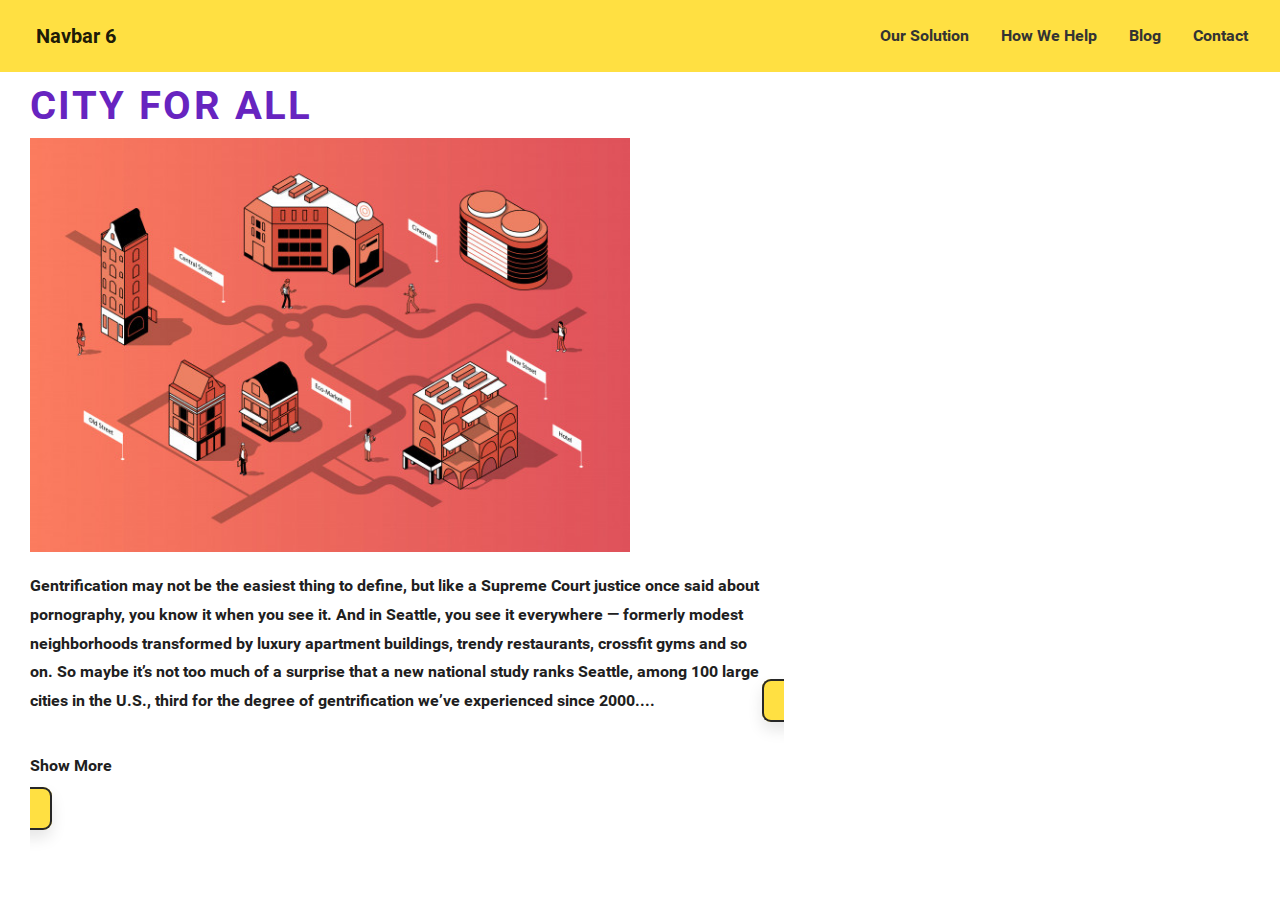
<file: index.html>
<!DOCTYPE html>
<html lang="en">
<head>
    <meta charset="UTF-8">
    <meta name="viewport" content="width=device-width, initial-scale=1.0, shrink-to-fit=no">
    <link rel="stylesheet" href="https://stackpath.bootstrapcdn.com/bootstrap/4.3.1/css/bootstrap.min.css" integrity="sha384-ggOyR0iXCbMQv3Xipma34MD+dH/1fQ784/j6cY/iJTQUOhcWr7x9JvoRxT2MZw1T" crossorigin="anonymous">
    <link rel="stylesheet" href="/CSS/globalstyle.css">
    <title>Bootstrap Website</title>
</head>
<body>
    <nav class="navbar navbar-expand-lg navbar-light bg-light">
        <div class="d-flex flex-grow-1">
            <span class="w-100 d-lg-none d-block"><!-- hidden spacer to center brand on mobile --></span>
            <a class="navbar-brand d-none d-lg-inline-block" href="#">
                Navbar 6
            </a>
            <a class="navbar-brand-two mx-auto d-lg-none d-inline-block" href="#">
                <img src="/source/noun_City_2079152.svg" alt="logo">
            </a>
            <div class="w-100 text-right">
                <button class="navbar-toggler" type="button" data-toggle="collapse" data-target="#myNavbar">
                    <span class="navbar-toggler-icon"></span>
                </button>
            </div>
        </div>
        <div class="collapse navbar-collapse flex-grow-1 text-right" id="myNavbar">
            <ul class="navbar-nav ml-auto flex-nowrap">
                <li class="nav-item">
                    <a href="#" class="nav-link m-2 menu-item nav-active">Our Solution</a>
                </li>
                <li class="nav-item">
                    <a href="#" class="nav-link m-2 menu-item">How We Help</a>
                </li>
                <li class="nav-item">
                    <a href="#" class="nav-link m-2 menu-item">Blog</a>
                </li>
                <li class="nav-item">
                    <a href="#" class="nav-link m-2 menu-item">Contact</a>
                </li>
            </ul>
        </div>

        </nav>




    <!-- <nav class="navbar navbar-expand-lg navbar-light bg-light">
        <a class="navbar-brand" href="#"></a>
        <button class="navbar-toggler" type="button" data-toggle="collapse" data-target="#navbarNav" aria-controls="navbarNav" aria-expanded="false" aria-label="Toggle navigation">
          <span class="navbar-toggler-icon"></span>
        </button>
        <div class="collapse navbar-collapse" id="navbarNav">
          <ul class="navbar-nav">
            <li class="nav-item active">
              <a class="nav-link" href="#">Home <span class="sr-only">(current)</span></a>
            </li>
            <li class="nav-item">
              <a class="nav-link" href="#">Features</a>
            </li>
            <li class="nav-item">
              <a class="nav-link" href="#">Pricing</a>
            </li>
            <li class="nav-item">
              <a class="nav-link disabled" href="#" tabindex="-1" aria-disabled="true">Disabled</a>
            </li>
          </ul>
        </div>
      </nav> -->
  
  <div class="content">
  <h1>CITY FOR ALL</h1>
  <img src="/source/isometric city.jpg" alt="City Map" width="600">
  
  
  <div class="one-col-paragraph"><p class="standardText">Gentrification may not be the easiest thing to define, but like a Supreme Court justice once said about pornography, you know it when you see it.

    And in Seattle, you see it everywhere — formerly modest neighborhoods transformed by luxury apartment buildings, trendy restaurants, crossfit gyms and so on.
    
    So maybe it’s not too much of a surprise that a new national study ranks Seattle, among 100 large cities in the U.S., third for the degree of gentrification we’ve experienced since 2000.<span id="points" style="display: inline;">...</span>

    <span id="moreText" style="display: none;">But the study also has a more unexpected finding: The effects of gentrification aren’t as dire as people often think. In fact, on balance, it may do more good than harm.

    That runs counter to the common perception of gentrification, a trend seen in many American cities in recent years. As young professionals, empty-nesters and other more affluent people rediscovered the appeal of city living, they’ve moved into the urban core. That new wealth rapidly changes city neighborhoods, many of which had suffered from decades of blight and population loss.</span></p></div>
  
  <div class="showBtn" id="showMoreBtn"><p>Show More</p></div>
  </div>

<script src="https://code.jquery.com/jquery-3.3.1.slim.min.js" integrity="sha384-q8i/X+965DzO0rT7abK41JStQIAqVgRVzpbzo5smXKp4YfRvH+8abtTE1Pi6jizo" crossorigin="anonymous"></script>
<script src="https://cdnjs.cloudflare.com/ajax/libs/popper.js/1.14.7/umd/popper.min.js" integrity="sha384-UO2eT0CpHqdSJQ6hJty5KVphtPhzWj9WO1clHTMGa3JDZwrnQq4sF86dIHNDz0W1" crossorigin="anonymous"></script>
<script src="https://stackpath.bootstrapcdn.com/bootstrap/4.3.1/js/bootstrap.min.js" integrity="sha384-JjSmVgyd0p3pXB1rRibZUAYoIIy6OrQ6VrjIEaFf/nJGzIxFDsf4x0xIM+B07jRM" crossorigin="anonymous"></script>
<script src="/JS/index.js"></script>
</body>
</html>
</file>
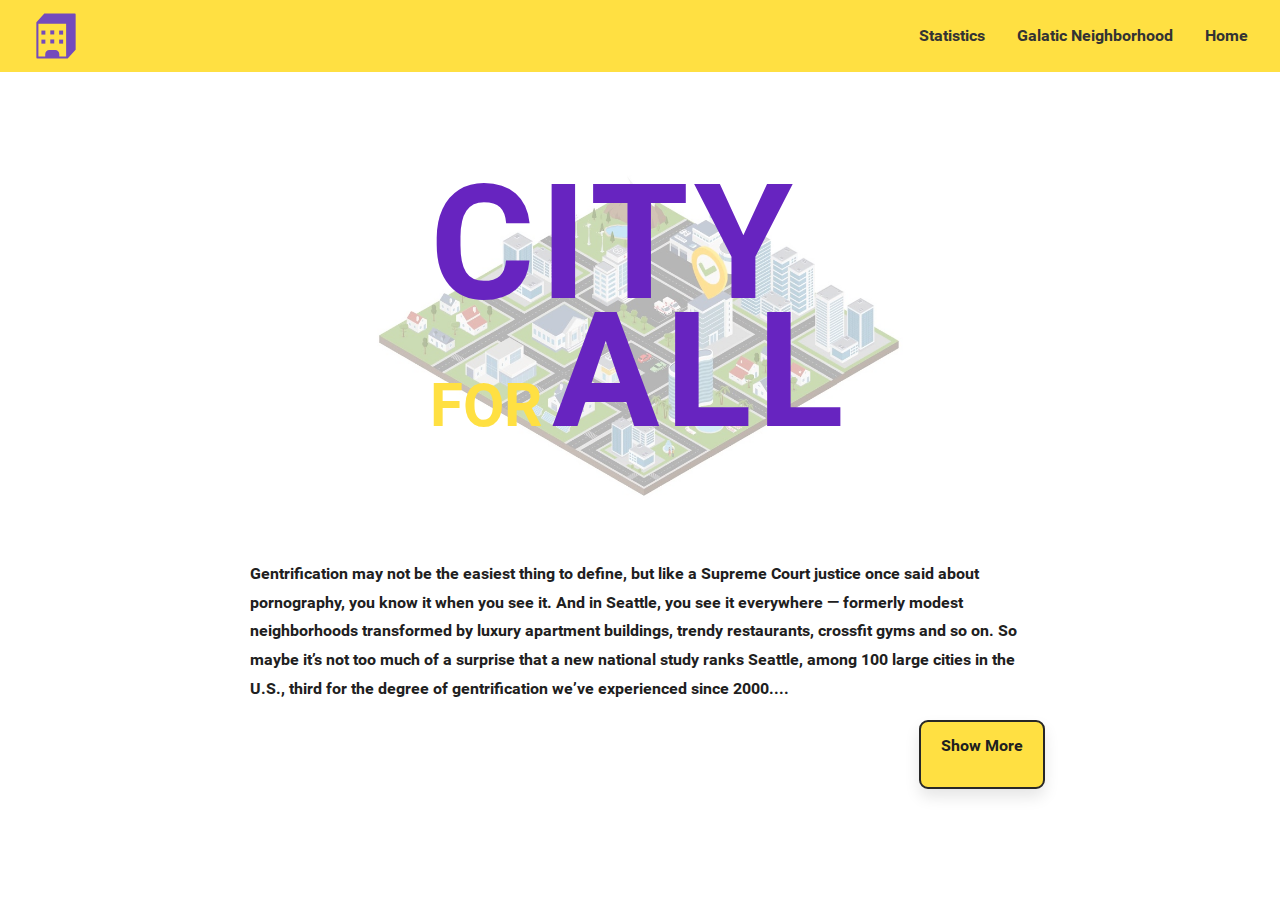
<file: html/index.html>
<!DOCTYPE html>
<html lang="en">
  <head>
    <meta charset="UTF-8" />
    <meta
      name="viewport"
      content="width=device-width, initial-scale=1.0, shrink-to-fit=no"
    />
    <link
      rel="stylesheet"
      href="https://stackpath.bootstrapcdn.com/bootstrap/4.3.1/css/bootstrap.min.css"
      integrity="sha384-ggOyR0iXCbMQv3Xipma34MD+dH/1fQ784/j6cY/iJTQUOhcWr7x9JvoRxT2MZw1T"
      crossorigin="anonymous"
    />
    <link rel="stylesheet" href="/CSS/globalstyle.css" />
    <link
      rel="icon"
      type="image/svg"
      href="/source/noun_Building Block_1220883.svg">
      <link rel="preconnect" href="https://fonts.gstatic.com">
<link href="https://fonts.googleapis.com/css2?family=Montserrat:wght@800&display=swap" rel="stylesheet">
    <title>City For All</title>
    
  </head>
  <body>
    <nav class="navbar navbar-expand-lg navbar-light bg-light">
      <div class="d-flex flex-grow-1">
        <span class="w-100 d-lg-none d-block"
          ><!-- hidden spacer to center brand on mobile --></span
        >
        <a
            class="navbar-brand d-none d-lg-inline-block"
            href="/html/index.html"
            ><img src="/source/noun_Building Block_1220883.svg" width= "40px" alt="logo"
          /></a>
        <a class="navbar-brand-two mx-auto d-lg-none d-inline-block" href="#">
        <div class="w-100 text-right">
          <button
            class="navbar-toggler"
            type="button"
            data-toggle="collapse"
            data-target="#myNavbar"
          >
            <span class="navbar-toggler-icon"></span>
          </button>
        </div>
      </div>
      <div
        class="collapse navbar-collapse flex-grow-1 text-right"
        id="myNavbar"
      >
        <ul class="navbar-nav ml-auto flex-nowrap">
          <li class="nav-item">
            <a
              href="/html/table2.html"
              class="nav-link m-2 menu-item nav-active"
              >Statistics</a
            >
          </li>
          <li class="nav-item">
            <a href="/html/apod.html" class="nav-link m-2 menu-item"
              >Galatic Neighborhood</a
            >
          </li>
          <li class="nav-item">
            <a href="/html/index.html" class="nav-link m-2 menu-item">Home</a>
          </li>
        </ul>
      </div>
    </nav>

<div class="row justify-content-center">
    <div class="content">
      <br>
      <div class="imgContainer">
      <div class="centered"><span class="HomePageHeader">CITY <span class="for">FOR</span>ALL</span></p></div>
      <img src="/source/citymap.jpg" alt="City Map" width="700px" style="opacity: 50%;"/>
      </div>
</div>
      <div class="one-col-paragraph" width="100%">
        <p class="standardText">
          Gentrification may not be the easiest thing to define, but like a
          Supreme Court justice once said about pornography, you know it when
          you see it. And in Seattle, you see it everywhere — formerly modest
          neighborhoods transformed by luxury apartment buildings, trendy
          restaurants, crossfit gyms and so on. So maybe it’s not too much of a
          surprise that a new national study ranks Seattle, among 100 large
          cities in the U.S., third for the degree of gentrification we’ve
          experienced since 2000.<span id="points" style="display: inline"
            >...</span
          >

          <span id="moreText" style="display: none"
            >But the study also has a more unexpected finding: The effects of
            gentrification aren’t as dire as people often think. In fact, on
            balance, it may do more good than harm. That runs counter to the
            common perception of gentrification, a trend seen in many American
            cities in recent years. As young professionals, empty-nesters and
            other more affluent people rediscovered the appeal of city living,
            they’ve moved into the urban core. That new wealth rapidly changes
            city neighborhoods, many of which had suffered from decades of
            blight and population loss.</span
          >
        </p>
        <div class="row justify-content-end">
        <div class="showBtn" id="showMoreBtn"><p>Show More</p></div>
        </div>
      </div>
      </div>

      <div class="BtnContainer" width="100%">
        
    </div>
      
    <script
      src="https://code.jquery.com/jquery-3.3.1.slim.min.js"
      integrity="sha384-q8i/X+965DzO0rT7abK41JStQIAqVgRVzpbzo5smXKp4YfRvH+8abtTE1Pi6jizo"
      crossorigin="anonymous"
    ></script>
    <script
      src="https://cdnjs.cloudflare.com/ajax/libs/popper.js/1.14.7/umd/popper.min.js"
      integrity="sha384-UO2eT0CpHqdSJQ6hJty5KVphtPhzWj9WO1clHTMGa3JDZwrnQq4sF86dIHNDz0W1"
      crossorigin="anonymous"
    ></script>
    <script
      src="https://stackpath.bootstrapcdn.com/bootstrap/4.3.1/js/bootstrap.min.js"
      integrity="sha384-JjSmVgyd0p3pXB1rRibZUAYoIIy6OrQ6VrjIEaFf/nJGzIxFDsf4x0xIM+B07jRM"
      crossorigin="anonymous"
    ></script>
    <script src="/JS/index.js"></script>
  </body>
</html>
</file>
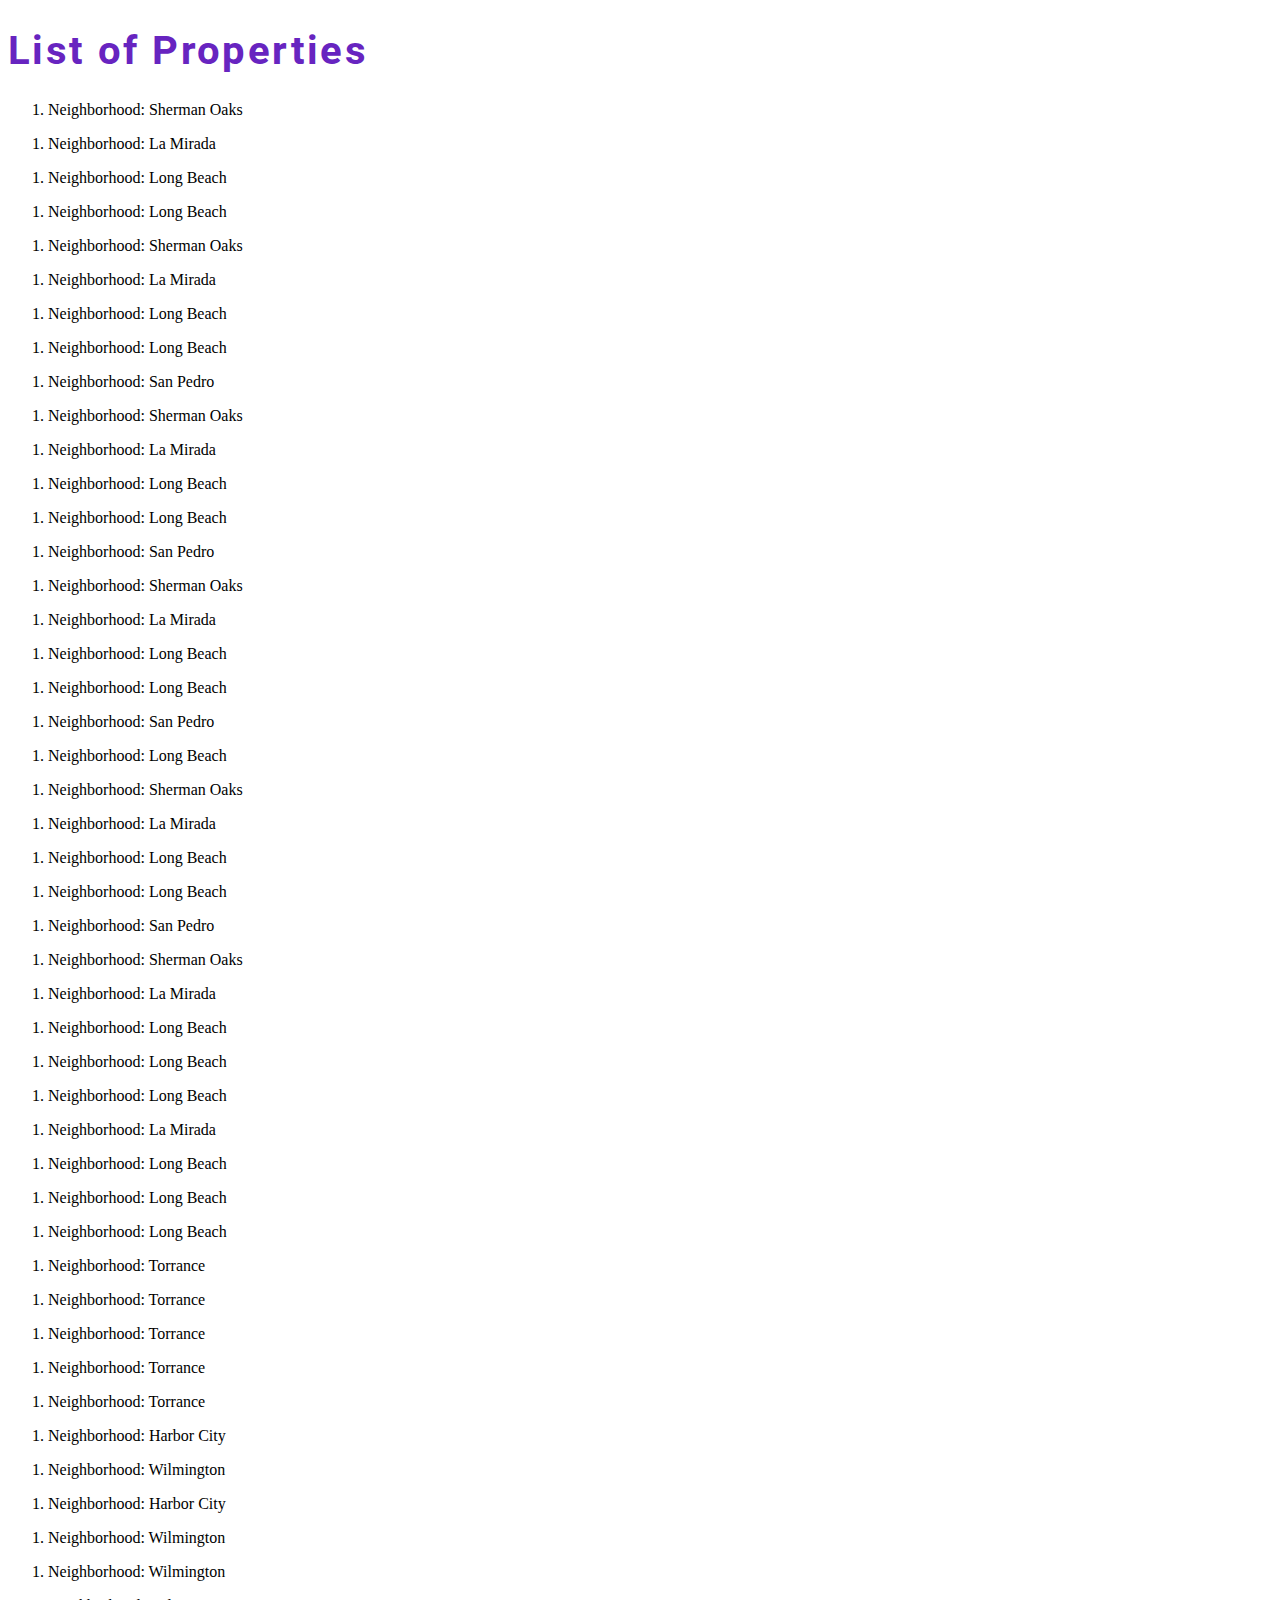
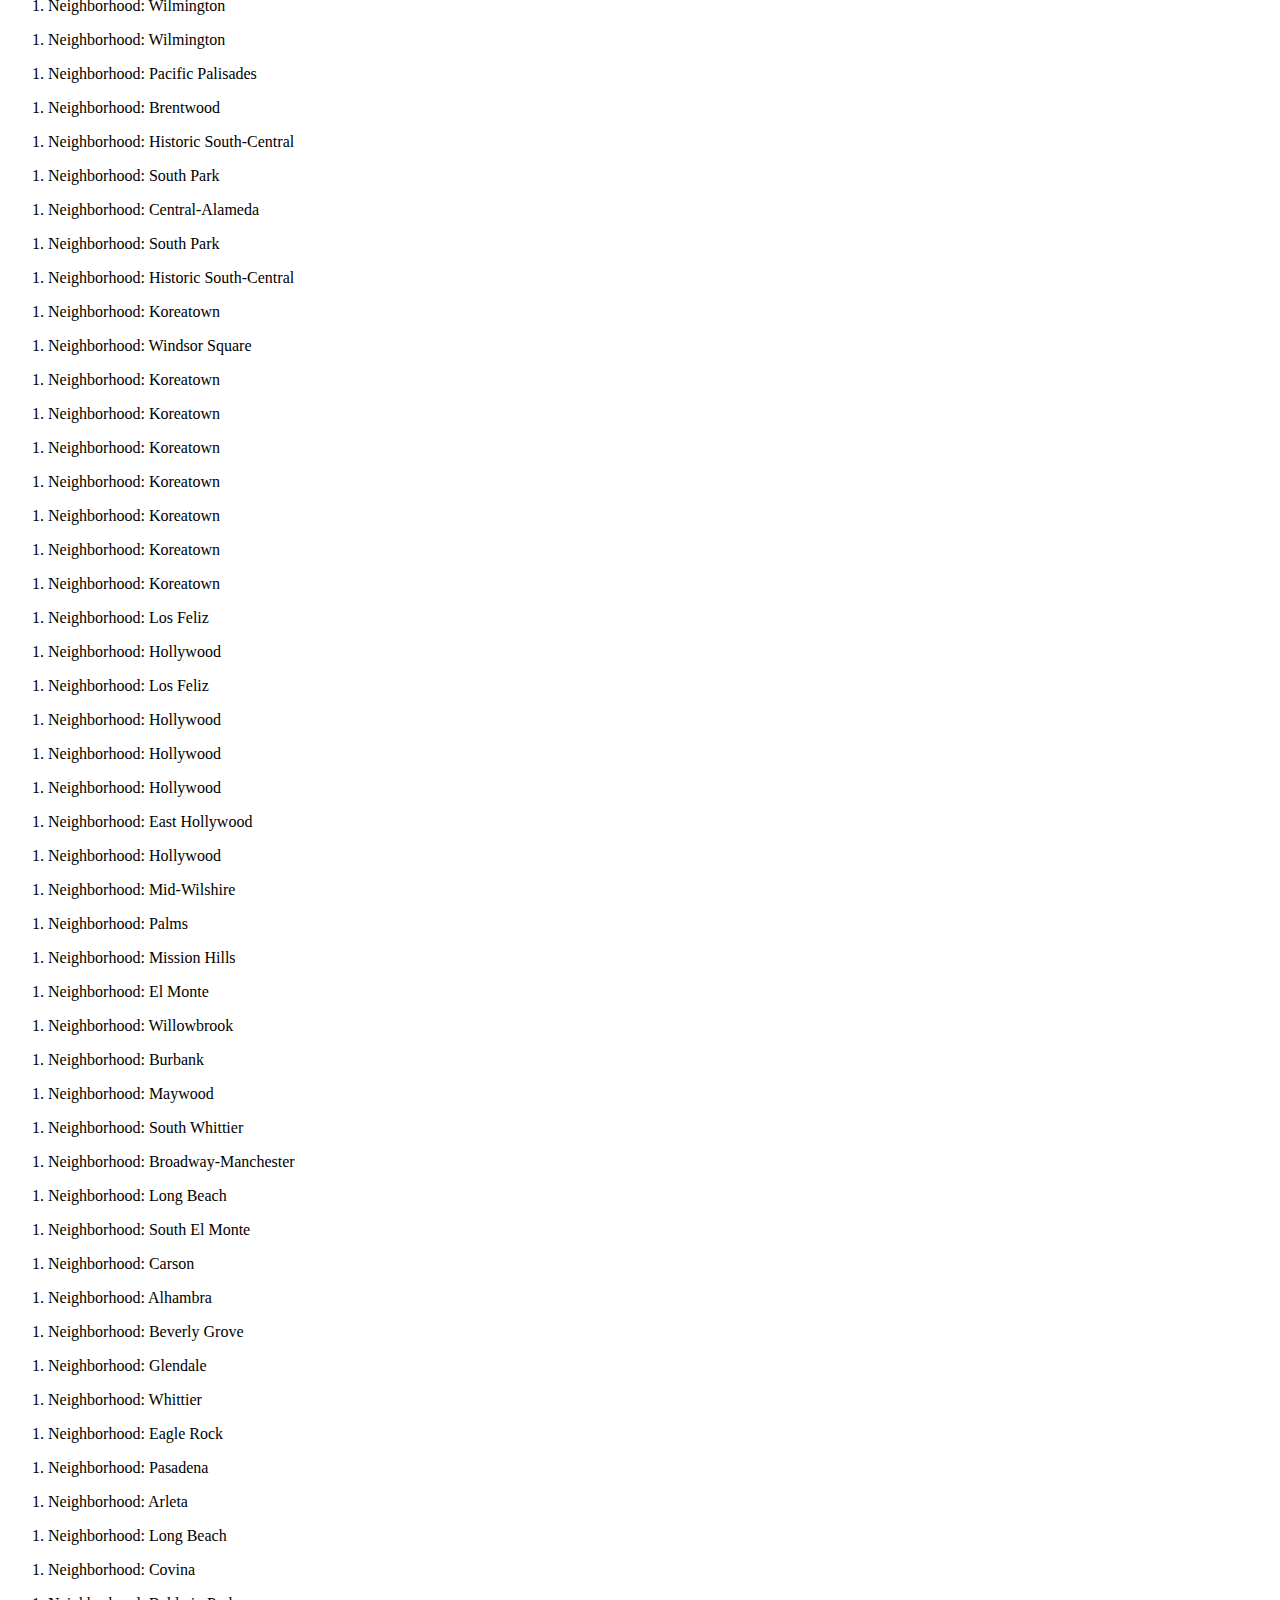
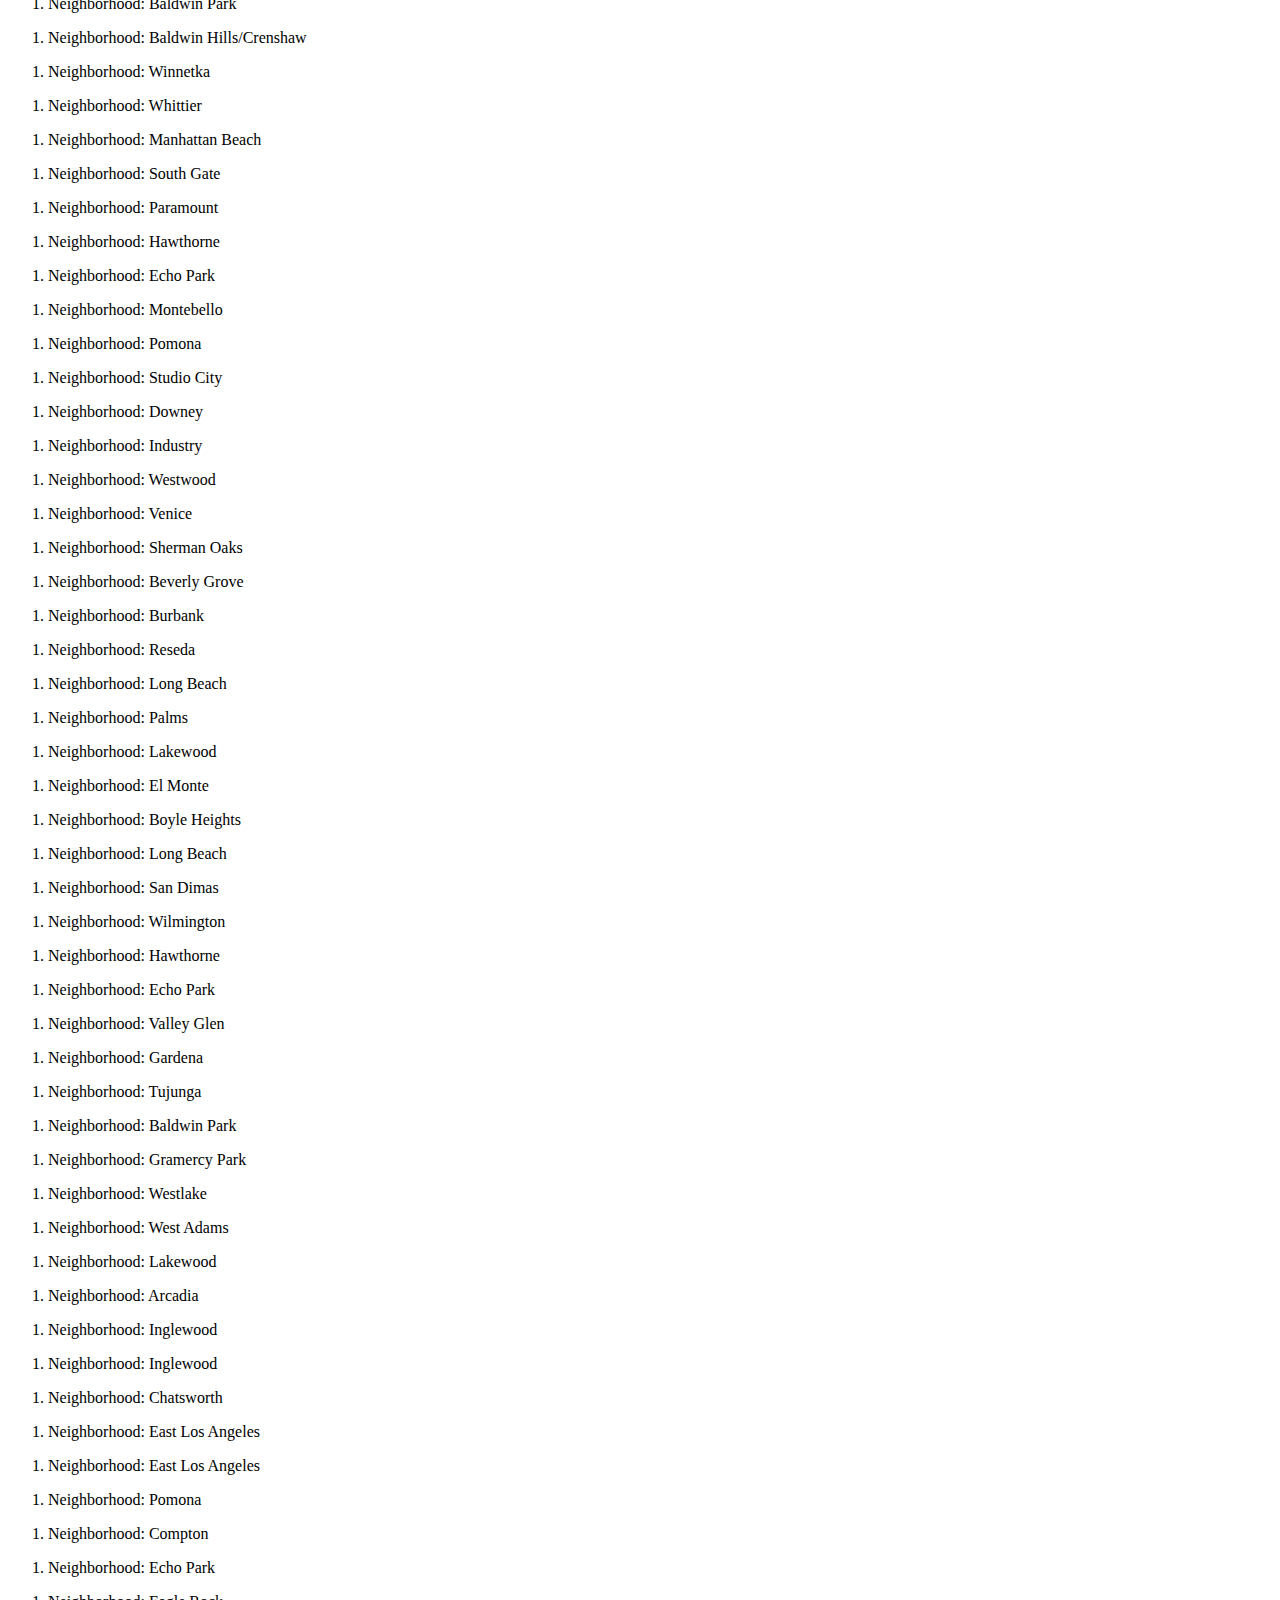
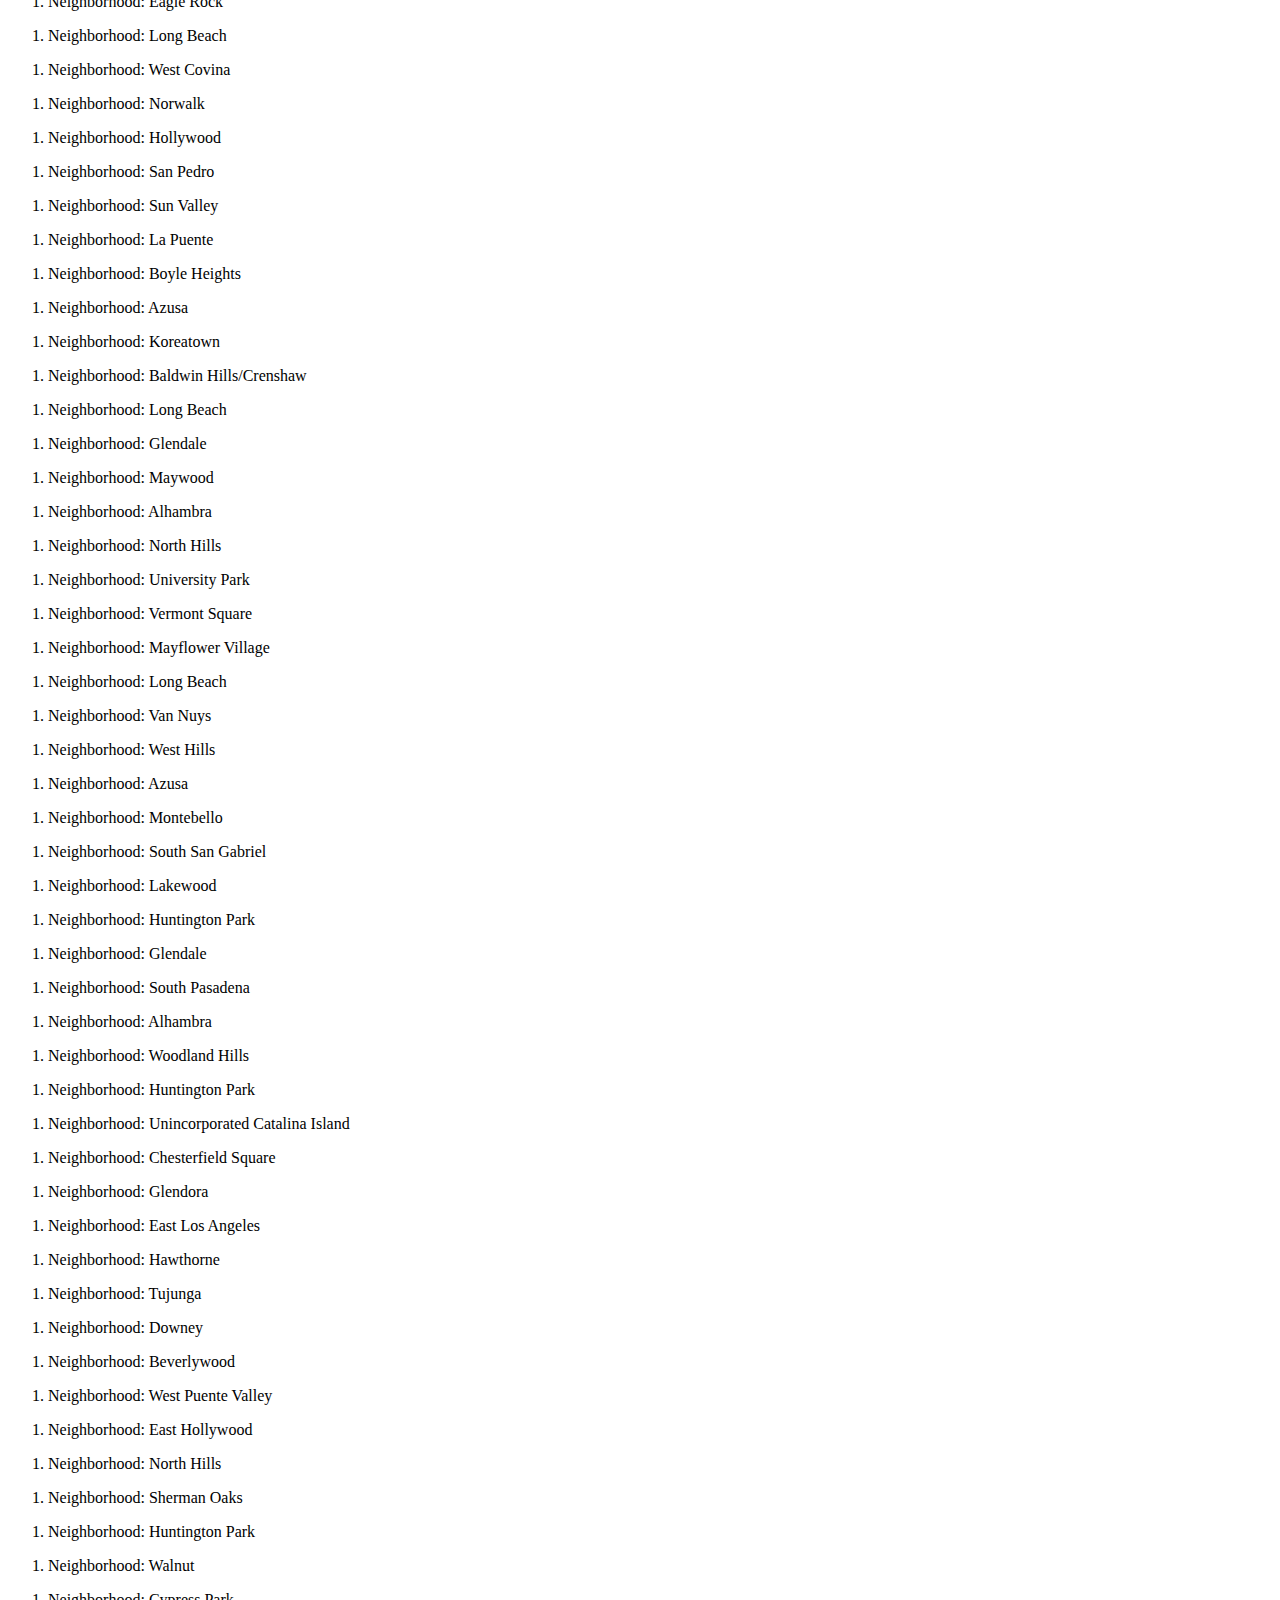
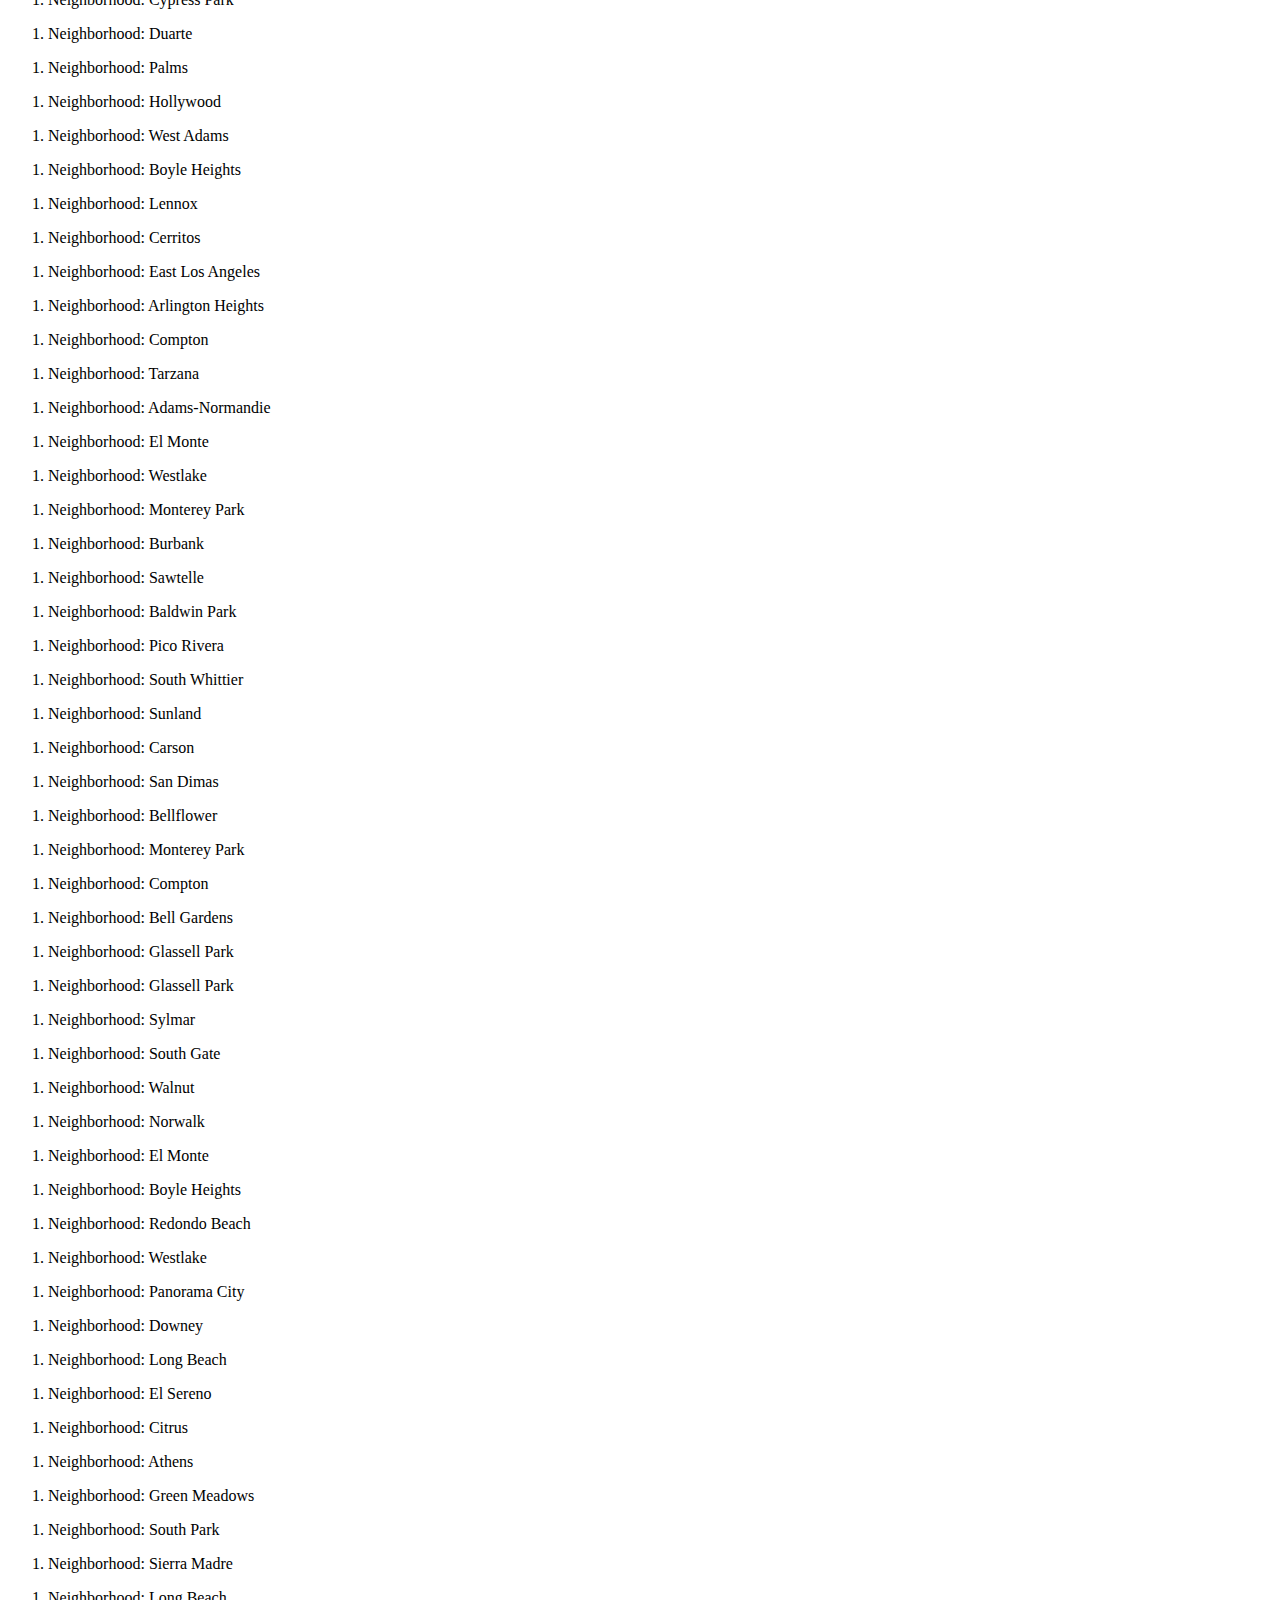
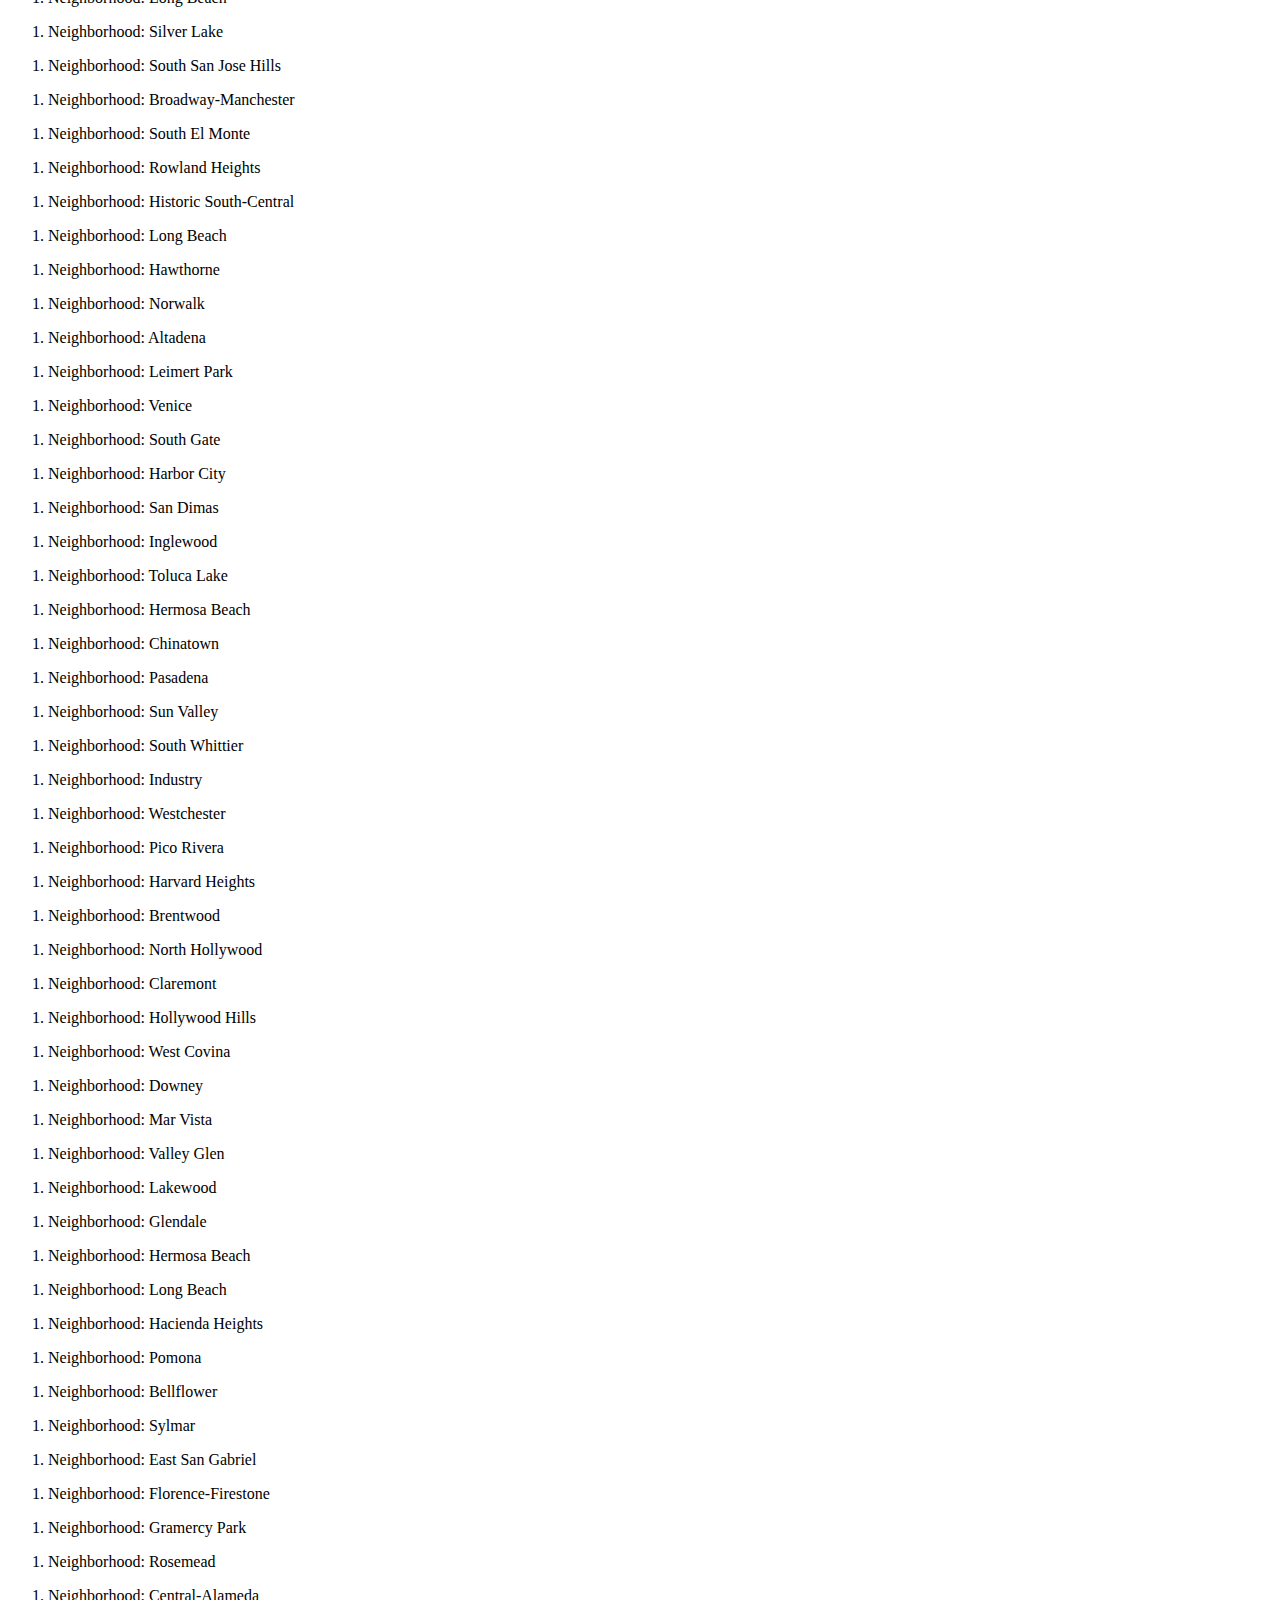
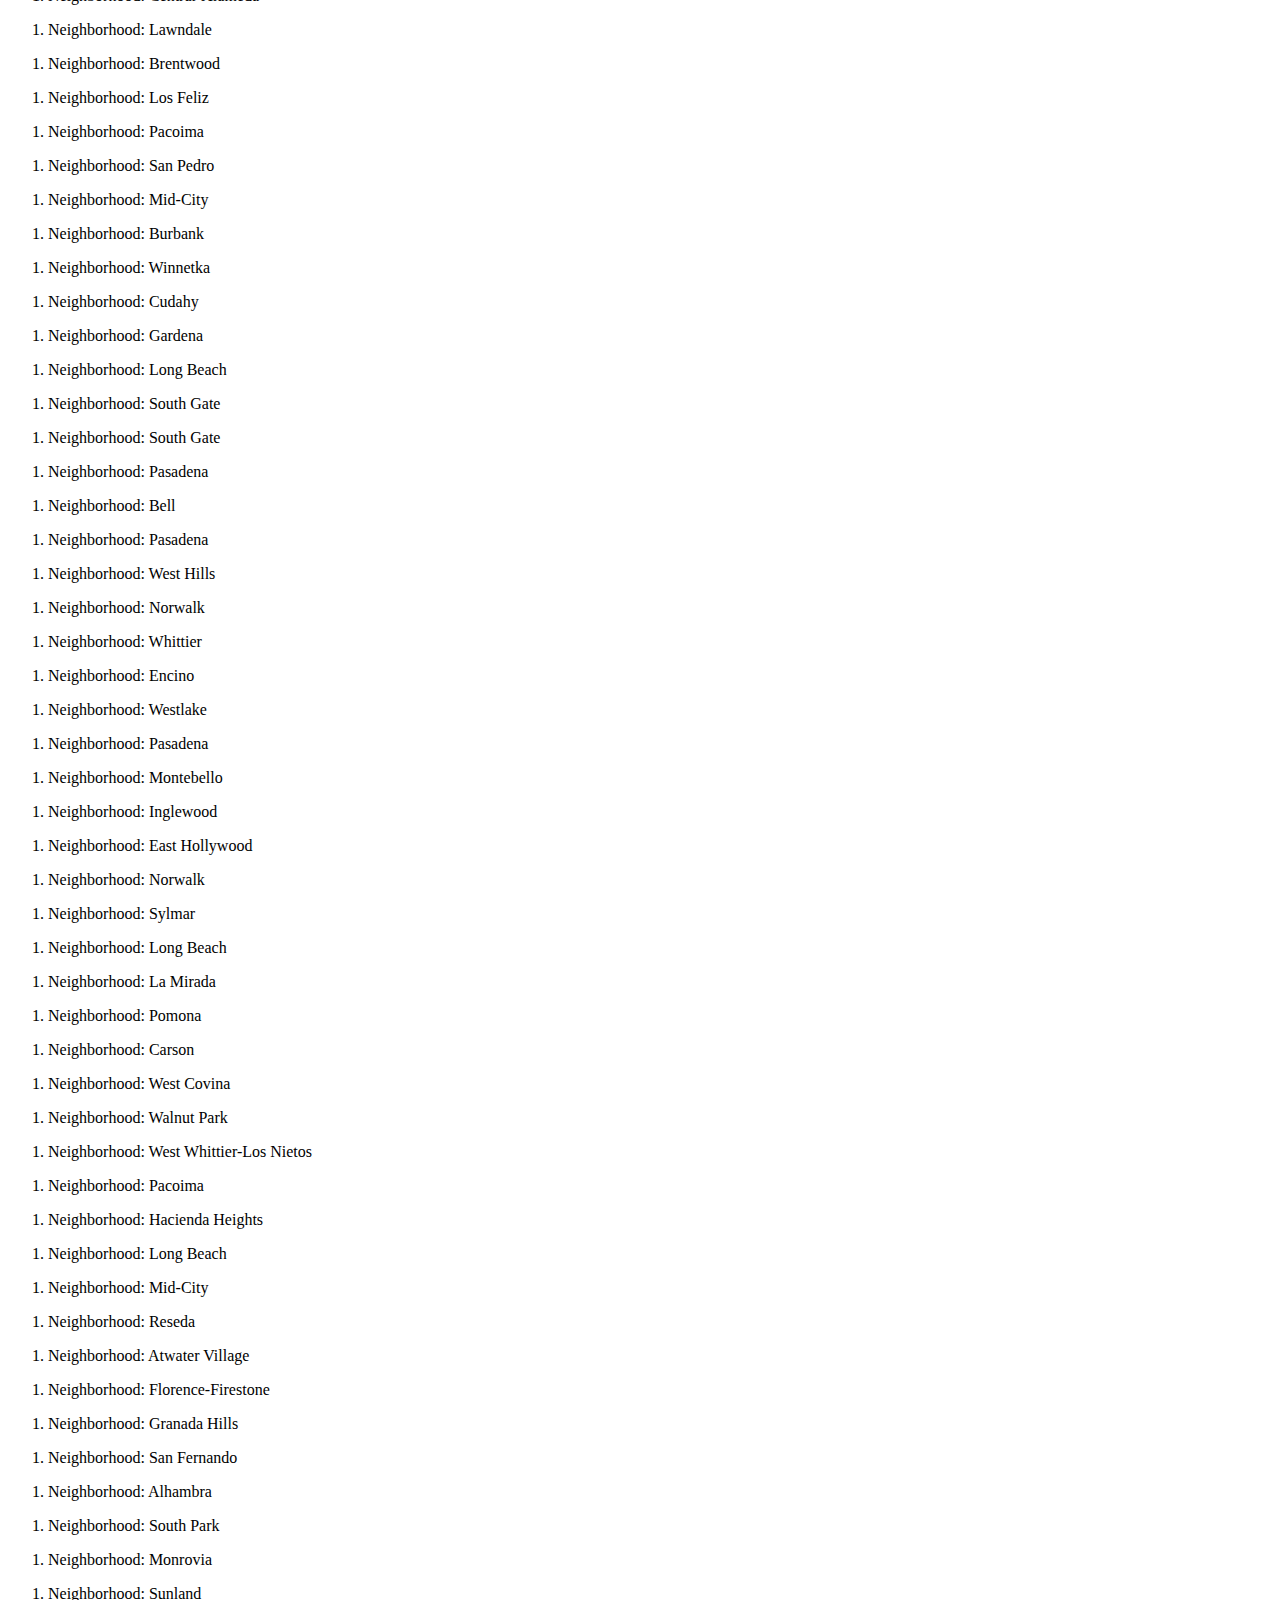
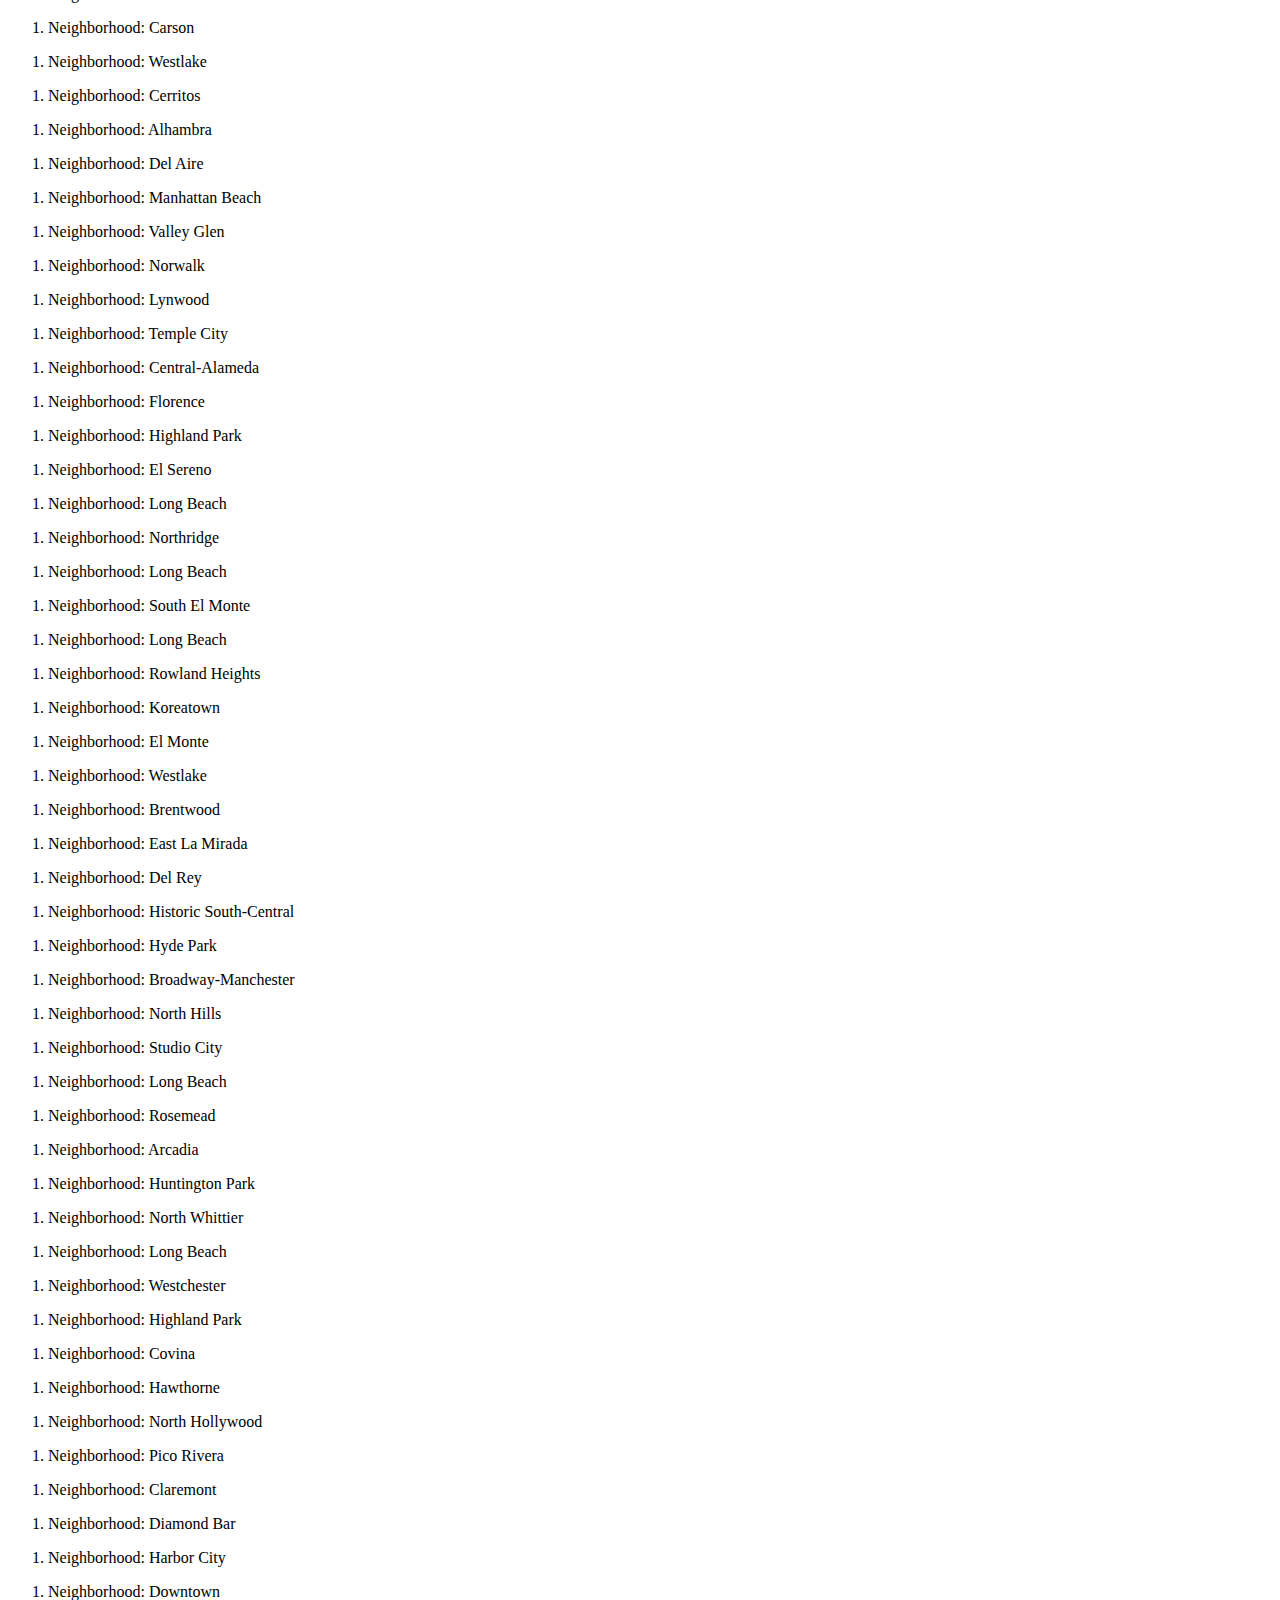
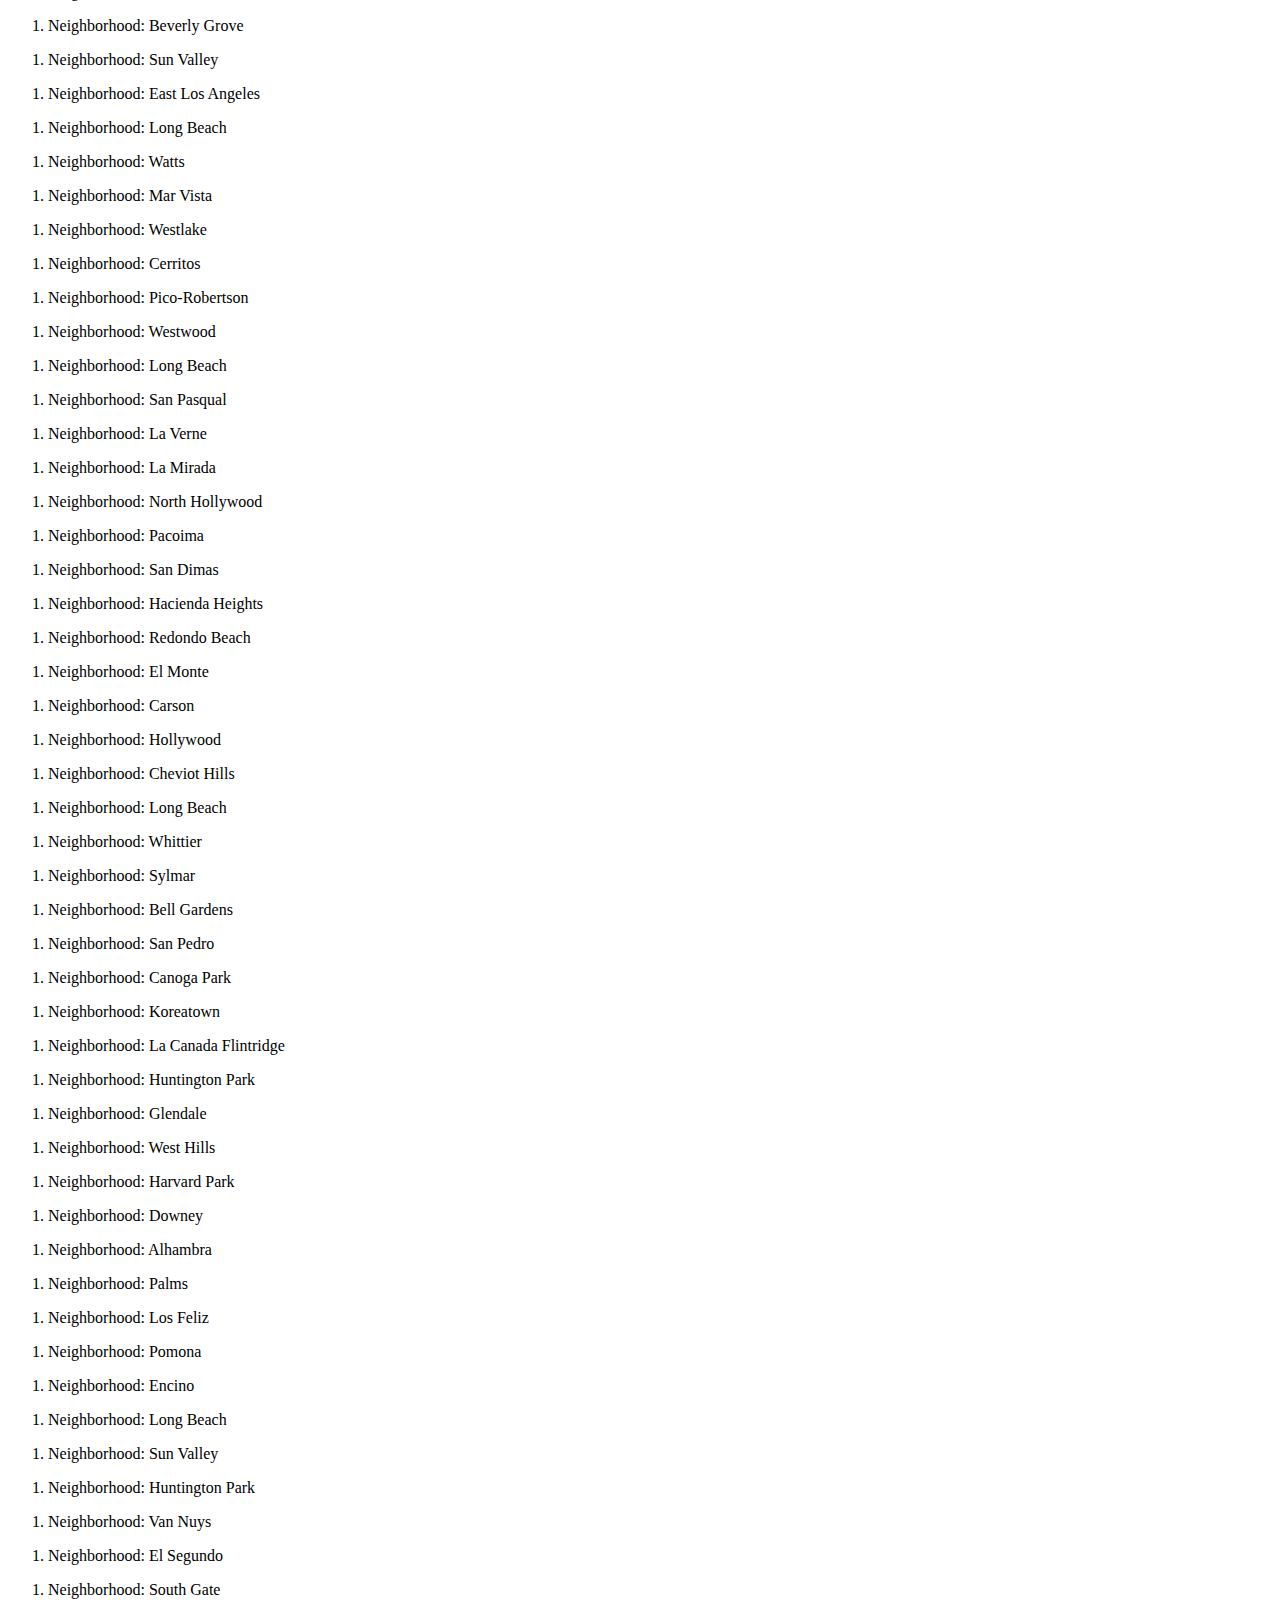
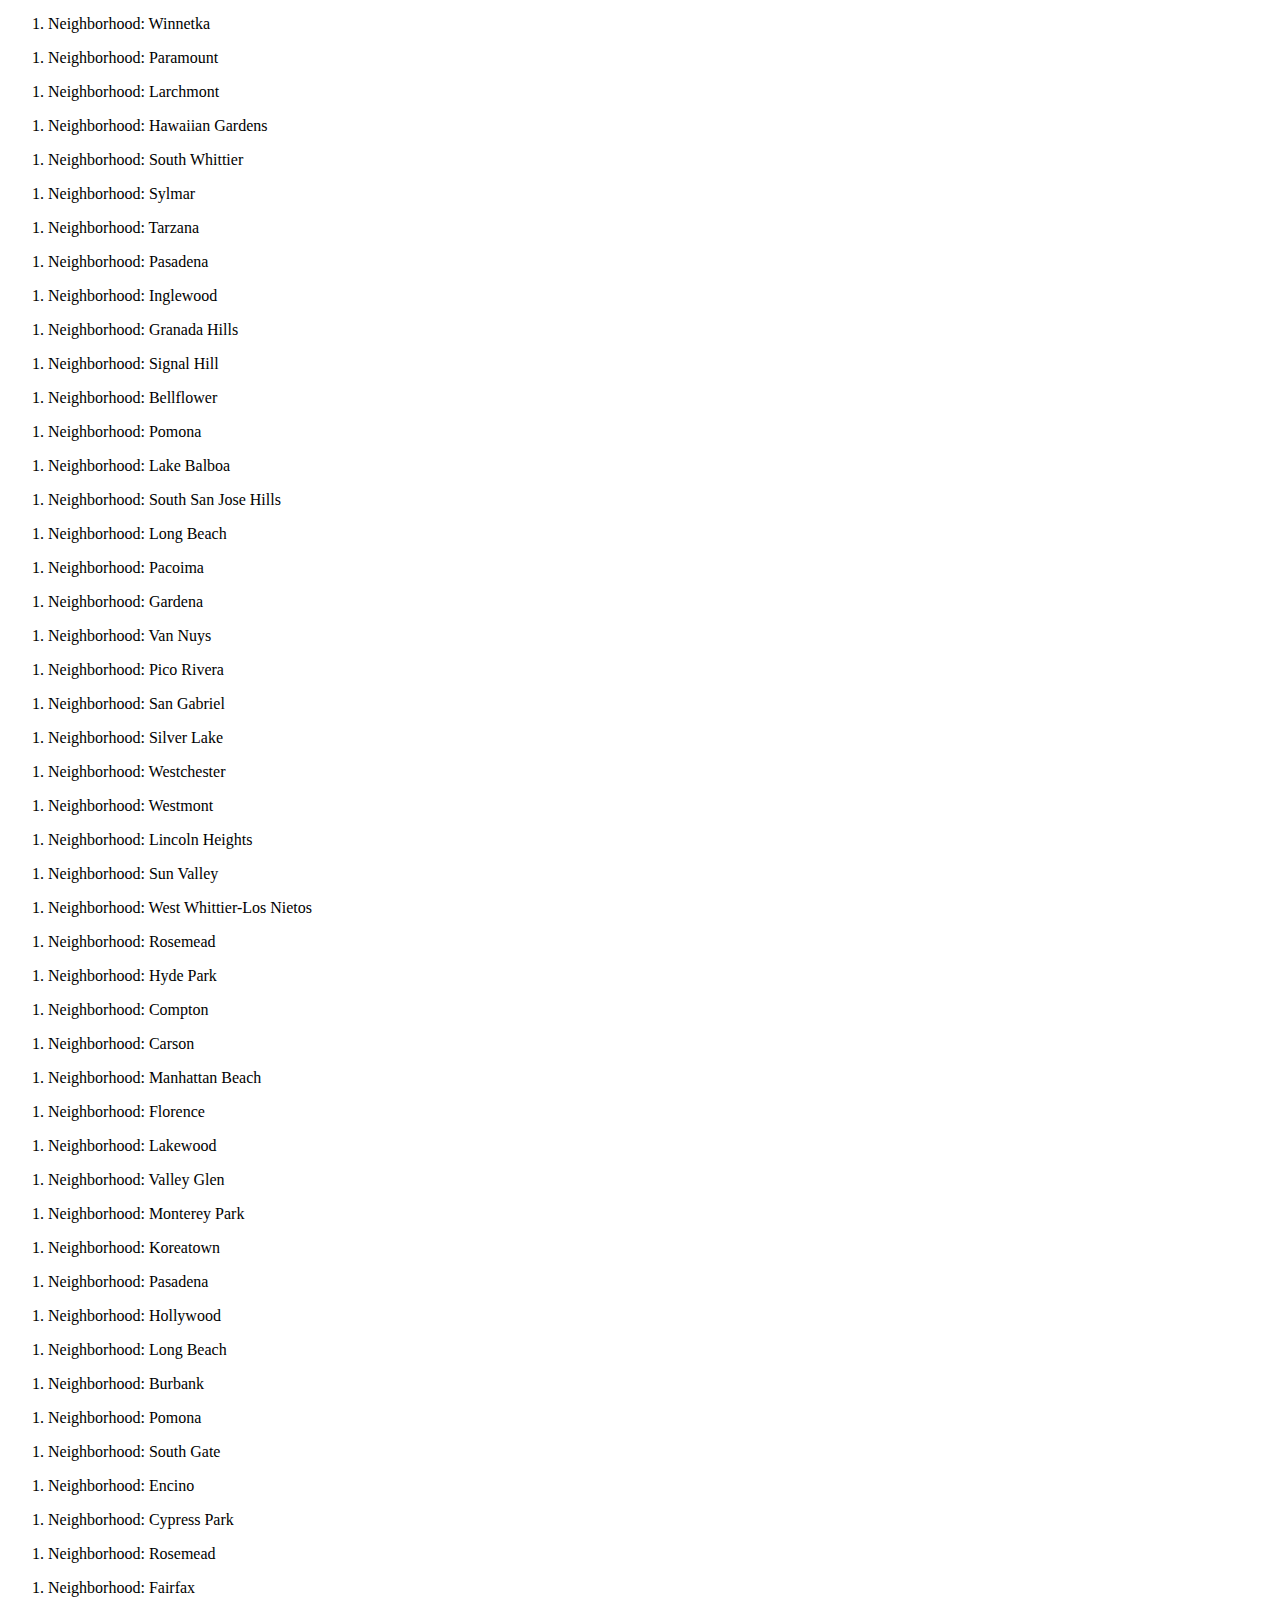
<file: list.html>
<!DOCTYPE html>
<html lang="en">
<head>
    <meta charset="UTF-8">
    <meta name="viewport" content="width=device-width, initial-scale=1.0">
    <link rel="stylesheet" href="/CSS/globalstyle.css">
    <title>List</title>
</head>
<!-- <div id="myData"></div> -->
<body>
 <h1>List of Properties</h1>
<div id="property-list"></div>



 <script src="/JS/dataset.js"></script>  
 <script src="/JS/list.js"></script>
</body>
</html>
</file>
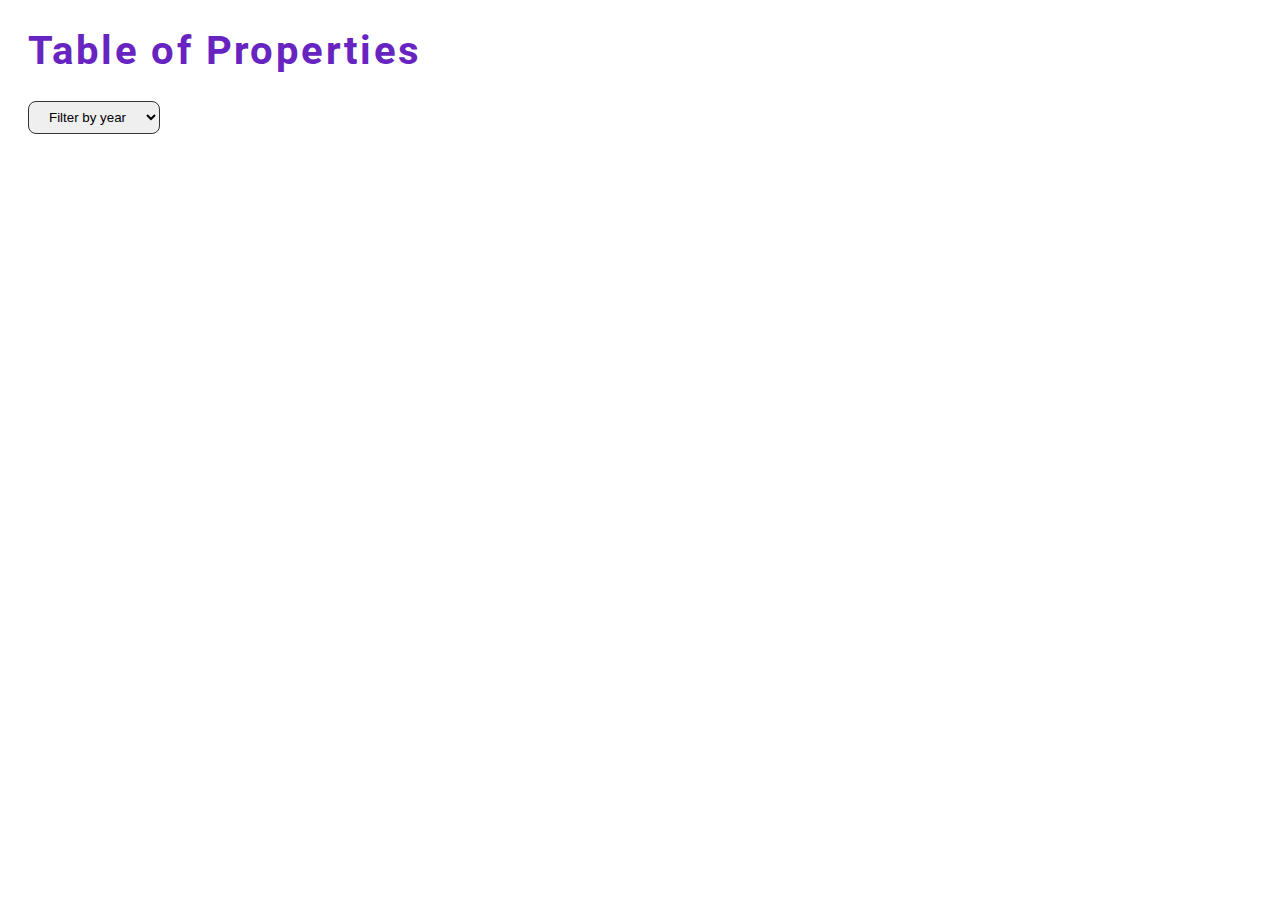
<file: table.html>
<!DOCTYPE html>
<html lang="en">
<head>
    <meta charset="UTF-8">
    <meta name="viewport" content="width=device-width, initial-scale=1.0">
    <link rel="stylesheet" href="/CSS/globalstyle.css">
    <title>List</title>
</head>
<!-- <div id="myData"></div> -->
<body>
    <div class="mainContainer">
 <h1>Table of Properties</h1>

 <select id="filterBtn" onChange="showSelected()">
     <option selected="selected" value="default">Filter by year</option>
     <option value="2010">2010</option>
     <option value="2011">2011</option>
     <option value="2012">2012</option>
     <option value="2013">2013</option>
     <option value="2014">2014</option>
    </select>
 <div id="property-table"></div>
</div>

<!--  <div class="dropdown">
    <button onclick="myFunction()" class="dropbtn">Dropdown</button>
    <div id="myDropdown" class="dropdown-content">
      <a href="#home">Home</a>
      <a href="#about">About</a>
      <a href="#contact">Contact</a>
    </div>
  </div> -->

 <script src="/JS/dataset.js"></script>  
 <script src="/JS/table.js"></script>
</body>
</html>
</file>
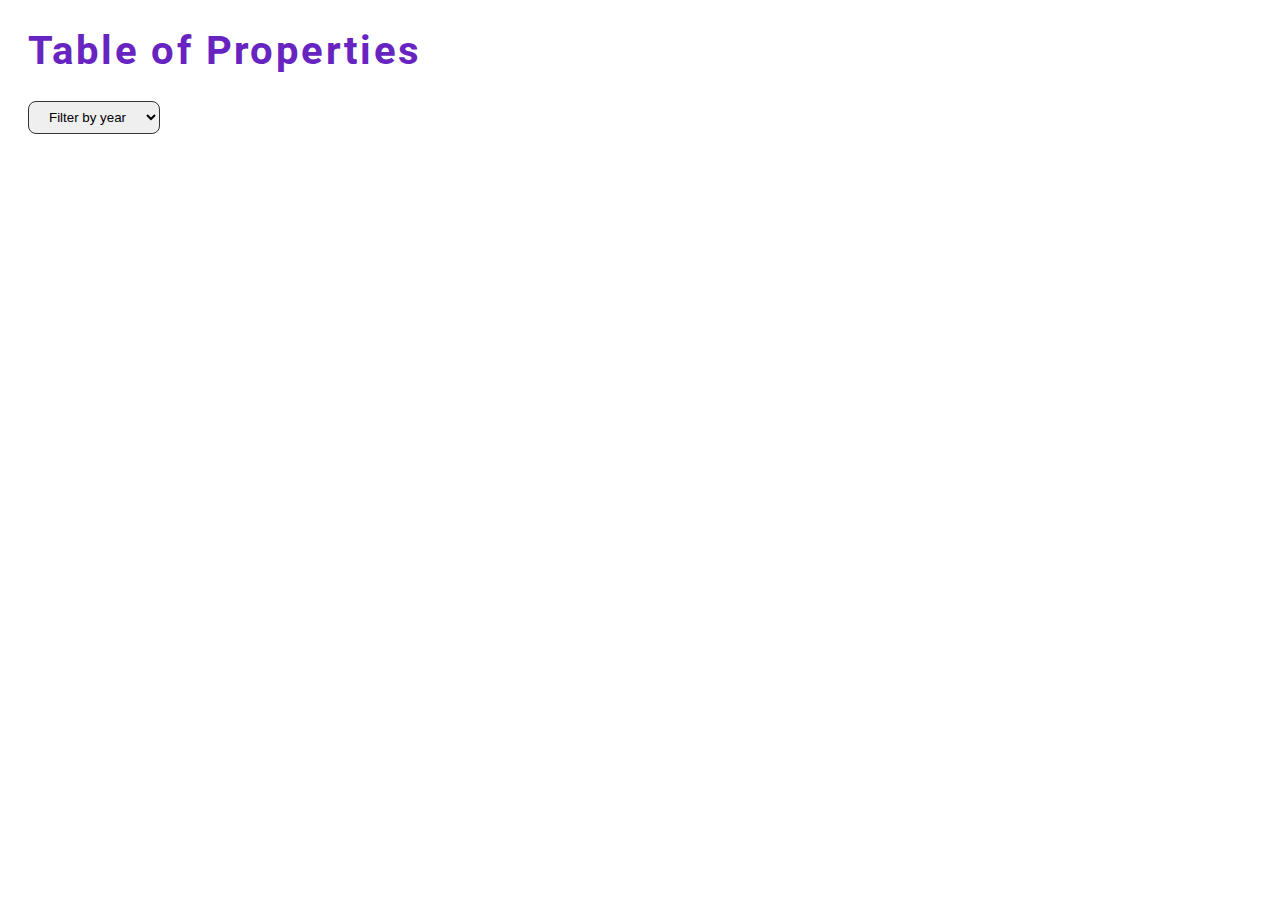
<file: html/table.html>
<!DOCTYPE html>
<html lang="en">
  <head>
    <meta charset="UTF-8" />
    <meta name="viewport" content="width=device-width, initial-scale=1.0" />
    <link rel="stylesheet" href="/CSS/globalstyle.css" />
    <title>List</title>
  </head>
  <!-- <div id="myData"></div> -->
  <body>
    <div class="mainContainer">
      <h1>Table of Properties</h1>

      <select id="filterBtn" onChange="showSelected()">
        <option id="showAll" selected="selected" value="default">
          Filter by year
        </option>
      </select>
      <div id="property-table"></div>
    </div>

    <script src="/JS/dataset.js"></script>
    <script src="/JS/table_new.js"></script>
    <!-- <script src="/JS/table.js"></script> -->
  </body>
</html>
</file>
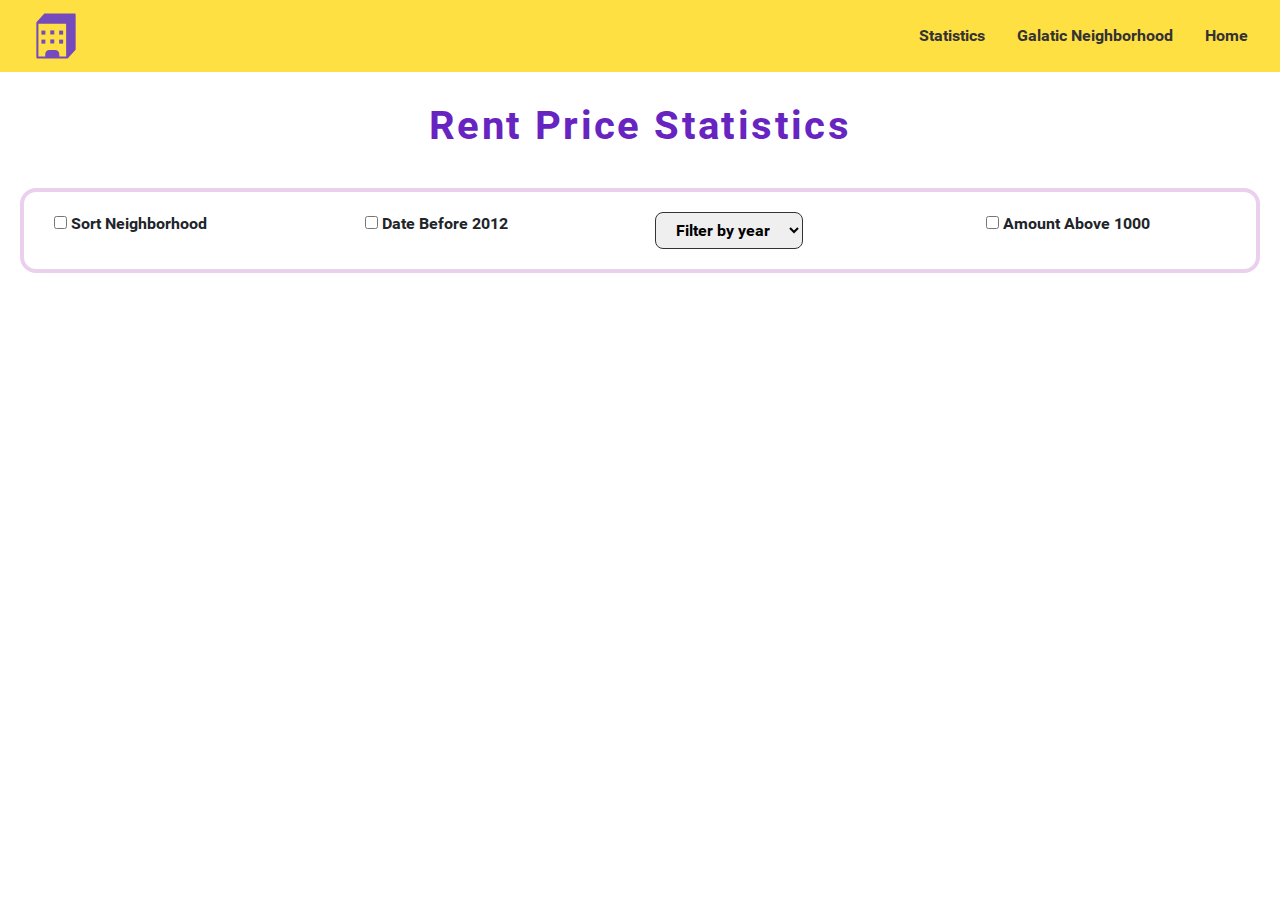
<file: html/table2.html>
<!DOCTYPE html>
<html lang="en">
  <head>
    <meta charset="UTF-8" />
    <meta name="viewport" content="width=device-width, initial-scale=1.0" />
    <link
      rel="stylesheet"
      href="https://stackpath.bootstrapcdn.com/bootstrap/4.3.1/css/bootstrap.min.css"
      integrity="sha384-ggOyR0iXCbMQv3Xipma34MD+dH/1fQ784/j6cY/iJTQUOhcWr7x9JvoRxT2MZw1T"
      crossorigin="anonymous"
    />
    <link rel="stylesheet" href="/CSS/globalstyle.css" />
    <link
      rel="icon"
      type="image/svg"
      href="/source/noun_Building Block_1220883.svg"
    />
    <link rel="preconnect" href="https://fonts.gstatic.com" />
    <link
      href="https://fonts.googleapis.com/css2?family=Montserrat:wght@800&display=swap"
      rel="stylesheet"
    />
    <title>Statistics</title>
  </head>
  <!-- <div id="myData"></div> -->
  <body>
    <nav class="navbar navbar-expand-lg navbar-light bg-light">
      <div class="d-flex flex-grow-1">
        <span class="w-100 d-lg-none d-block"
          ><!-- hidden spacer to center brand on mobile --></span
        >
        <div>
          <a
            class="navbar-brand d-none d-lg-inline-block"
            href="/html/index.html"
            ><img
              src="/source/noun_Building Block_1220883.svg"
              width="40px"
              alt="logo"
          /></a>
          <a class="navbar-brand-two mx-auto d-lg-none d-inline-block" href="#">
          </a>
        </div>
        <div class="w-100 text-right">
          <button
            class="navbar-toggler"
            type="button"
            data-toggle="collapse"
            data-target="#myNavbar"
          >
            <span class="navbar-toggler-icon"></span>
          </button>
        </div>
      </div>
      <div
        class="collapse navbar-collapse flex-grow-1 text-right"
        id="myNavbar"
      >
        <ul class="navbar-nav ml-auto flex-nowrap">
          <li class="nav-item">
            <a
              href="/html/table2.html"
              class="nav-link m-2 menu-item nav-active"
              >Statistics</a
            >
          </li>
          <li class="nav-item">
            <a href="/html/apod.html" class="nav-link m-2 menu-item"
              >Galatic Neighborhood</a
            >
          </li>
          <li class="nav-item">
            <a href="/html/index.html" class="nav-link m-2 menu-item">Home</a>
          </li>
        </ul>
      </div>
    </nav>
    <div class="row justify-content-center">
      
      <h1>Rent Price Statistics</h1>
      
    </div>
    <div class="selectContainer">
      <!-- <div class="container"> -->
      
      <div class="filterContainer">
        <div class="row vertical-align">
          <div class="col-md">
            <div class="form-check">
              <input type="checkbox" id="sortAscending" />
              <label for="sortAscending">Sort Neighborhood</label>
            </div>
          </div>
          
          <div class="col-md">
            <div class="form-check">
              <input type="checkbox" id="showBefore2012"/>
              <label for="showBefore2012">Date Before 2012</label>
            </div>
          </div>
          
          <div class="col-md">
            <select id="filterBtn">
              <option id="showAll" selected="selected" value="default">
                Filter by year
              </option>
            </select>
          </div>

          <div class="col-md">
            <div class="form-check">
              <input type="checkbox" id="filterAmount" />
              <label for="filterAmount">Amount Above 1000</label>
            </div>
          </div>
        
          </div>
        </div>
      </div>
    </div>
    <div class="mainContainer">
      <table
        class="table table-bordered table-striped table-xs-responsive table-hover"
        id="property-table">
    </div>

    <script
      src="https://code.jquery.com/jquery-3.3.1.slim.min.js"
      integrity="sha384-q8i/X+965DzO0rT7abK41JStQIAqVgRVzpbzo5smXKp4YfRvH+8abtTE1Pi6jizo"
      crossorigin="anonymous"
    ></script>
    <script
      src="https://cdnjs.cloudflare.com/ajax/libs/popper.js/1.14.7/umd/popper.min.js"
      integrity="sha384-UO2eT0CpHqdSJQ6hJty5KVphtPhzWj9WO1clHTMGa3JDZwrnQq4sF86dIHNDz0W1"
      crossorigin="anonymous"
    ></script>
    <script
      src="https://stackpath.bootstrapcdn.com/bootstrap/4.3.1/js/bootstrap.min.js"
      integrity="sha384-JjSmVgyd0p3pXB1rRibZUAYoIIy6OrQ6VrjIEaFf/nJGzIxFDsf4x0xIM+B07jRM"
      crossorigin="anonymous"
    ></script>
    <script src="/JS/table_new2.js"></script>
  </body>
</html>
</file>
<file: CSS/globalstyle.css>
@font-face{
    font-family: "Montserrat";
    src: url(/Montserrat/Montserrat-ExtraBold.ttf);
    font-weight: 800;
  }

@font-face{
    font-family: "Roboto";
    src: url(/Roboto/Roboto-Bold.ttf);
    font-weight:700;
}



.custom-control-label::before, 
.custom-control-label::after {
top: .8rem;
width: 2rem;
height: 2rem;
}

.row.justify-content-center {
padding: 30px 5px;
}
.HomePageHeader {
  font-family: "Roboto";
  font-weight: 700;
  font-size: 160px;
  color:#6724c0;
  text-align: center;
  letter-spacing: 0.3rem;
  line-height: 80%;
  
}

.for {
  font-size: 60px;
  letter-spacing: 0rem;
  margin-right: 10px;
  color: #ffe042;
}
.imgContainer {
  position: relative;
}

.centered {
  position: absolute;
  top: 50%;
  left: 37%;
  transform: translate(-27%, -50%);
  z-index: 100;
  word-wrap: normal;
}

#datePickerNeighbor {
  flex-direction: row;
  justify-content: flex-end;
}

.navbar-brand {
  margin-left: 20px;

}
.filterContainer {
  margin: 2px 2px;
  padding: 20px 10px;
  /* border: 1px solid #d6d6d6; */
  background-color: rgb(255, 255, 255);
  border-radius: 12px;
}

.selectContainer {
    margin: 0px 20px;
    padding: 2px 2px;
    background-color: #ead0ec;
    border-radius: 16px;
  }

#datePicker { 
  margin-left: 8px;
  border-radius: 8px;
  border: 1px solid #333;
  padding: 5px 16px 6px 16px;
}
p {
  color: rgb(32, 32, 32);
  font-size: 16px;
  line-height: 1.8rem;
}

h1 {
  font-size: 40px;
  color: #6724c0;
  font-family: 'Roboto';
  font-weight: 700;
  text-align: left;
  letter-spacing: 0.15rem;
}

.mainContainer {
  margin: 20px 20px;
}

.bg-light {
  background-color: #ffe042 !important;
}

.navbar-light .navbar-nav .nav-link {
  color: #333;
}

.content {
  padding: 10px 30px;
}


.BtnContainer {
  display: inline;
  width: 100%;
}
  .showBtn {
    padding: 10px 20px;
    border: 2px rgb(39, 39, 39) solid;
    background-color: #ffe042;
    border-radius: 9px;
    box-shadow: 0px 8px 15px rgba(0, 0, 0, 0.1);
    cursor: pointer;
    display: inline;
  }
  .one-col-paragraph {
    margin: 20px 0px;
    max-width: 60%;
    display: inline-block;
  }


  #filterBtn {
    border: 1px #333 solid;
    display: inline-block;
    padding: 7px 16px 7px 16px;
    border-radius: 8px;
  }





/* .table-responsive-stack tr {
  
  display: -webkit-box;
  display: -ms-flexbox;
  display: flex;
  flex-basis: fit-content;
  -webkit-box-orient: horizontal;
  -webkit-box-direction: normal;
      -ms-flex-direction: row;
          flex-direction: row;
          
}


.table-responsive-stack td,
.table-responsive-stack th {
   display:block;
     flex-basis: auto;

   -ms-flex: 1 1 auto;
    flex: 1 1 auto;
}

.table-responsive-stack .table-responsive-stack-thead {
    flex-basis: auto;

   font-weight: bold;
  }
  

@media screen and (max-width: 768px) {
   .table-responsive-stack tr {
       flex-basis: auto;

      -webkit-box-orient: vertical;
      -webkit-box-direction: normal;
          -ms-flex-direction: column;
              flex-direction: column;
      border-bottom: 3px solid #ccc;
      display:block;
   }
  } */

@media screen and (max-width: 575px) {
.table-xs-responsive th, .table-xs-responsive td {
    width: 100% !important;
    display: block !important;
    box-sizing:border-box;
}
}

@media screen and (max-width: 767px) {
.row.justify-content-center {
    padding: 15px 10px;
}
.filterContainer {
  margin: 2px 2px;
  padding: 5px 10px;
  /* border: 1px solid #d6d6d6; */
  background-color: #ead0ec;
  border-radius: 12px;
}
.table.table-sm-responsive th, .table.table-sm-responsive td {
    width: 100% !important;
    display: block !important;
    box-sizing:border-box;
}

.row {
    display: -ms-flexbox;
    display: flex;
    -ms-flex-wrap: wrap;
    flex-wrap: wrap;
    margin-right: 15px;
    margin-left: 15px;
    margin-top: 5px;
    margin-bottom: 5px;
}

.col-md {
    padding-right: 0px;
    padding-left: 0px;
    margin-top: 5px;
    margin-bottom: 5px;
}

.form-check {
  padding-left: 0rem;
}
}

@media screen and (max-width: 992px) {
.table.table-sm-responsive th, .table.table-sm-responsive td {
    width: 100% !important;
    display: block !important;
    box-sizing:border-box;
}
}

@media screen and (max-width: 1200px) {
.table.table-sm-responsive th, .table.table-sm-responsive td {
    width: 100% !important;
    display: block !important;
    box-sizing:border-box;
}
}
</file>
